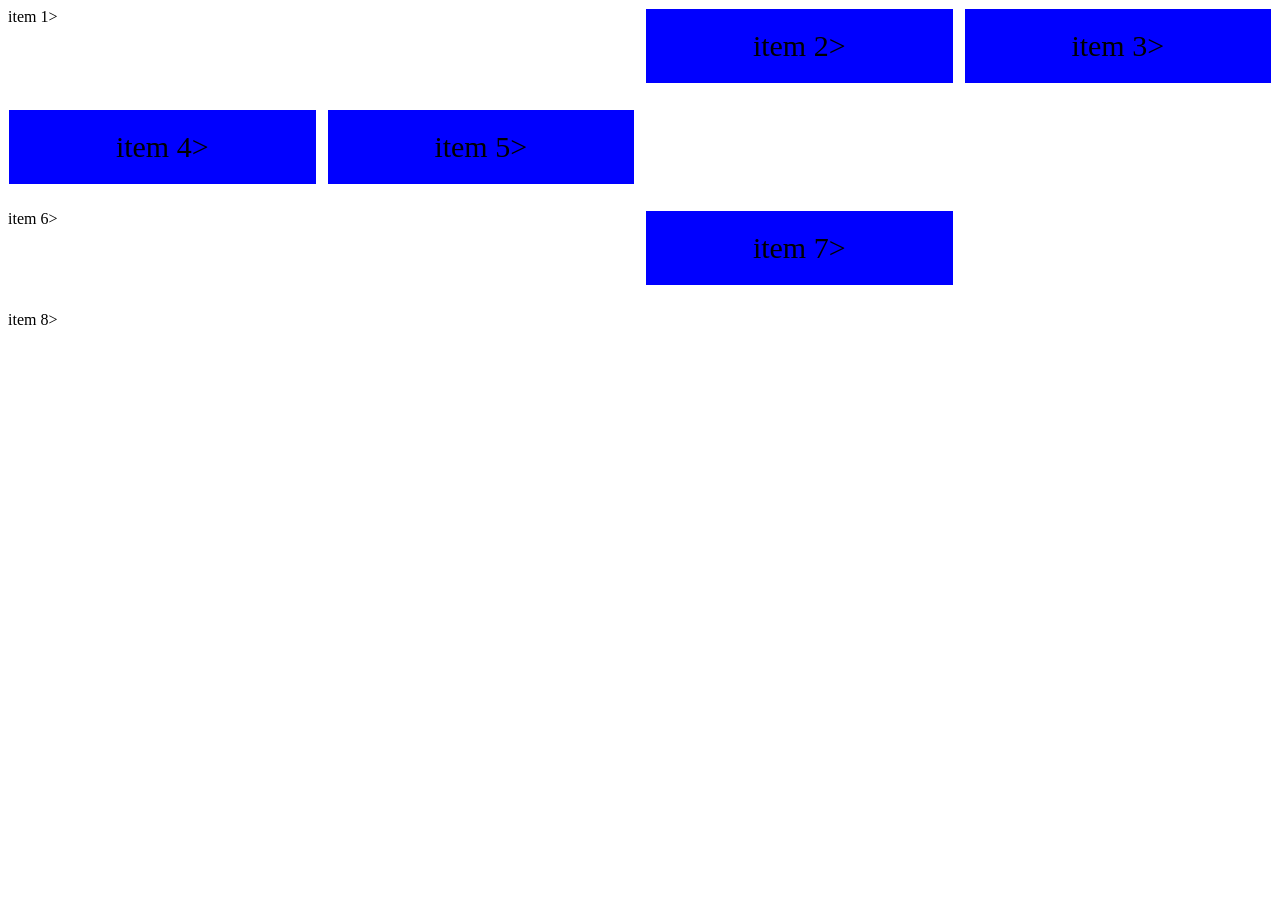
<file: Day 1/display_grid.html>
<!doctype html>
<html lang="en">
    <head>
        <meta charset="UTF-8" />
        <meta name="viewport" content="width=device-width, initial-scale=1.0" />
        <title>display drid</title>
        <link rel="stylesheet" href="./dasplay_drid.css" />
    </head>
    <body>
        <div class="container">
            <div class="item1">item 1></div>
            <div class="item">item 2></div>
            <div class="item">item 3></div>
            <div class="item">item 4></div>
            <div class="item">item 5></div>
            <div class="item6">item 6></div>
            <div class="item">item 7></div>
            <div class="item8">item 8></div>
        </div>
    </body>
</html>
</file>
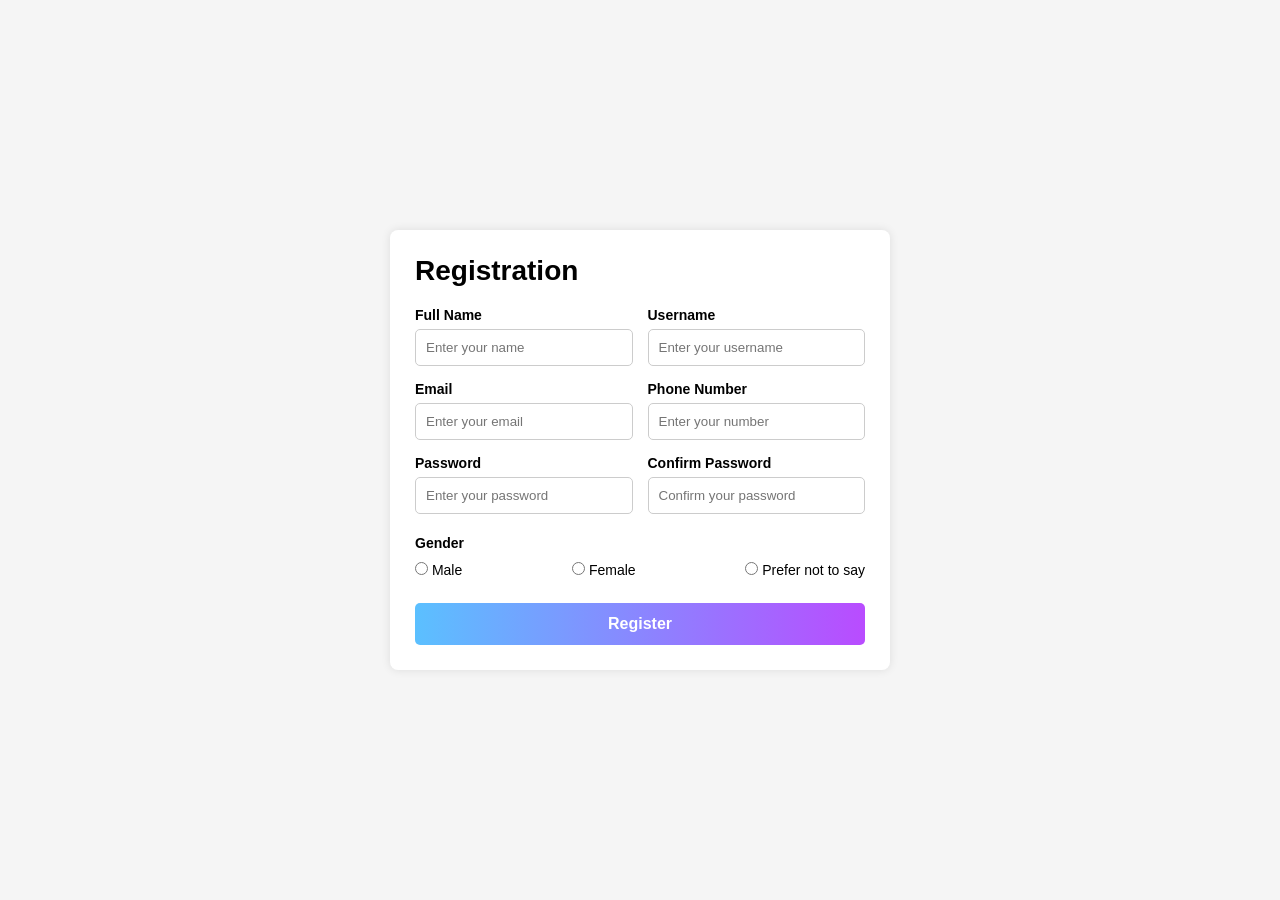
<file: day5/baithuchanh1.html>
<!doctype html>
<html lang="en">
    <head>
        <meta charset="UTF-8" />
        <meta name="viewport" content="width=device-width, initial-scale=1.0" />
        <title>Document</title>
    </head>
    <body>
        <!doctype html>
        <html lang="vi">
            <head>
                <meta charset="UTF-8" />
                <meta
                    name="viewport"
                    content="width=device-width, initial-scale=1.0"
                />
                <title>Registration Form</title>
                <link rel="stylesheet" href="./baithuchanh1.css" />
            </head>
            <body>
                <div class="container">
                    <h2>Registration</h2>

                    <form>
                        <div class="form-grid">
                            <div class="input-box">
                                <label>Full Name</label>
                                <input
                                    type="text"
                                    placeholder="Enter your name"
                                />
                            </div>

                            <div class="input-box">
                                <label>Username</label>
                                <input
                                    type="text"
                                    placeholder="Enter your username"
                                />
                            </div>

                            <div class="input-box">
                                <label>Email</label>
                                <input
                                    type="email"
                                    placeholder="Enter your email"
                                />
                            </div>

                            <div class="input-box">
                                <label>Phone Number</label>
                                <input
                                    type="text"
                                    placeholder="Enter your number"
                                />
                            </div>

                            <div class="input-box">
                                <label>Password</label>
                                <input
                                    type="password"
                                    placeholder="Enter your password"
                                />
                            </div>

                            <div class="input-box">
                                <label>Confirm Password</label>
                                <input
                                    type="password"
                                    placeholder="Confirm your password"
                                />
                            </div>
                        </div>

                        <div class="gender-box">
                            <label>Gender</label>

                            <div class="gender-options">
                                <label>
                                    <input type="radio" name="gender" />
                                    Male
                                </label>

                                <label>
                                    <input type="radio" name="gender" />
                                    Female
                                </label>

                                <label>
                                    <input type="radio" name="gender" />
                                    Prefer not to say
                                </label>
                            </div>
                        </div>

                        <button type="submit">Register</button>
                    </form>
                </div>
            </body>
        </html>
    </body>
</html>
</file>
<file: Day 1/dasplay_drid.css>
/* .container {
    display: grid;
    grid-template-columns: 100px 500px;
    grid-template-rows: auto;
    background-color: aqua;
    padding: 10px;
}
.item {
    background-color: brown;
    color: aquamarine;
    font-size: 12px;
    width: 70px;
    height: 70px;
} */

.container {
    display: grid;
    grid-template-columns: auto auto auto auto;
    grid-gap: 25px 10px;
}
.item {
    background-color: blue;
    border: 1px solid #fff;
    padding: 20px;
    font-size: 30px;
    text-align: center;
}
.item1,
.item6,
.item8 {
    grid-column-start: 1;
    grid-column-end: 3;
}
</file>
<file: day5/baithuchanh1.css>
/* style.css */

* {
    margin: 0;
    padding: 0;
    box-sizing: border-box;
    font-family: Arial, sans-serif;
}

body {
    height: 100vh;
    display: flex;
    justify-content: center;
    align-items: center;
    background: #f5f5f5;
}

.container {
    width: 500px;
    background: #fff;
    padding: 25px;
    border-radius: 8px;
    box-shadow: 0 0 10px rgba(0, 0, 0, 0.1);
}

.container h2 {
    margin-bottom: 20px;
    font-size: 28px;
    font-weight: bold;
}

.form-grid {
    display: grid;
    grid-template-columns: 1fr 1fr;
    gap: 15px;
}

.input-box {
    display: flex;
    flex-direction: column;
}

.input-box label {
    margin-bottom: 6px;
    font-size: 14px;
    font-weight: 600;
}

.input-box input {
    padding: 10px;
    border: 1px solid #ccc;
    border-radius: 5px;
    outline: none;
}

.input-box input:focus {
    border-color: #8e44ad;
}

.gender-box {
    margin-top: 20px;
}

.gender-box label {
    font-size: 14px;
    font-weight: 600;
}

.gender-options {
    display: flex;
    justify-content: space-between;
    margin-top: 10px;
}

.gender-options label {
    font-weight: normal;
    font-size: 14px;
}

button {
    width: 100%;
    margin-top: 25px;
    padding: 12px;
    border: none;
    border-radius: 5px;
    background: linear-gradient(to right, #5bc0ff, #b94cff);
    color: white;
    font-size: 16px;
    font-weight: bold;
    cursor: pointer;
    transition: 0.3s;
}

button:hover {
    opacity: 0.9;
}
</file>
